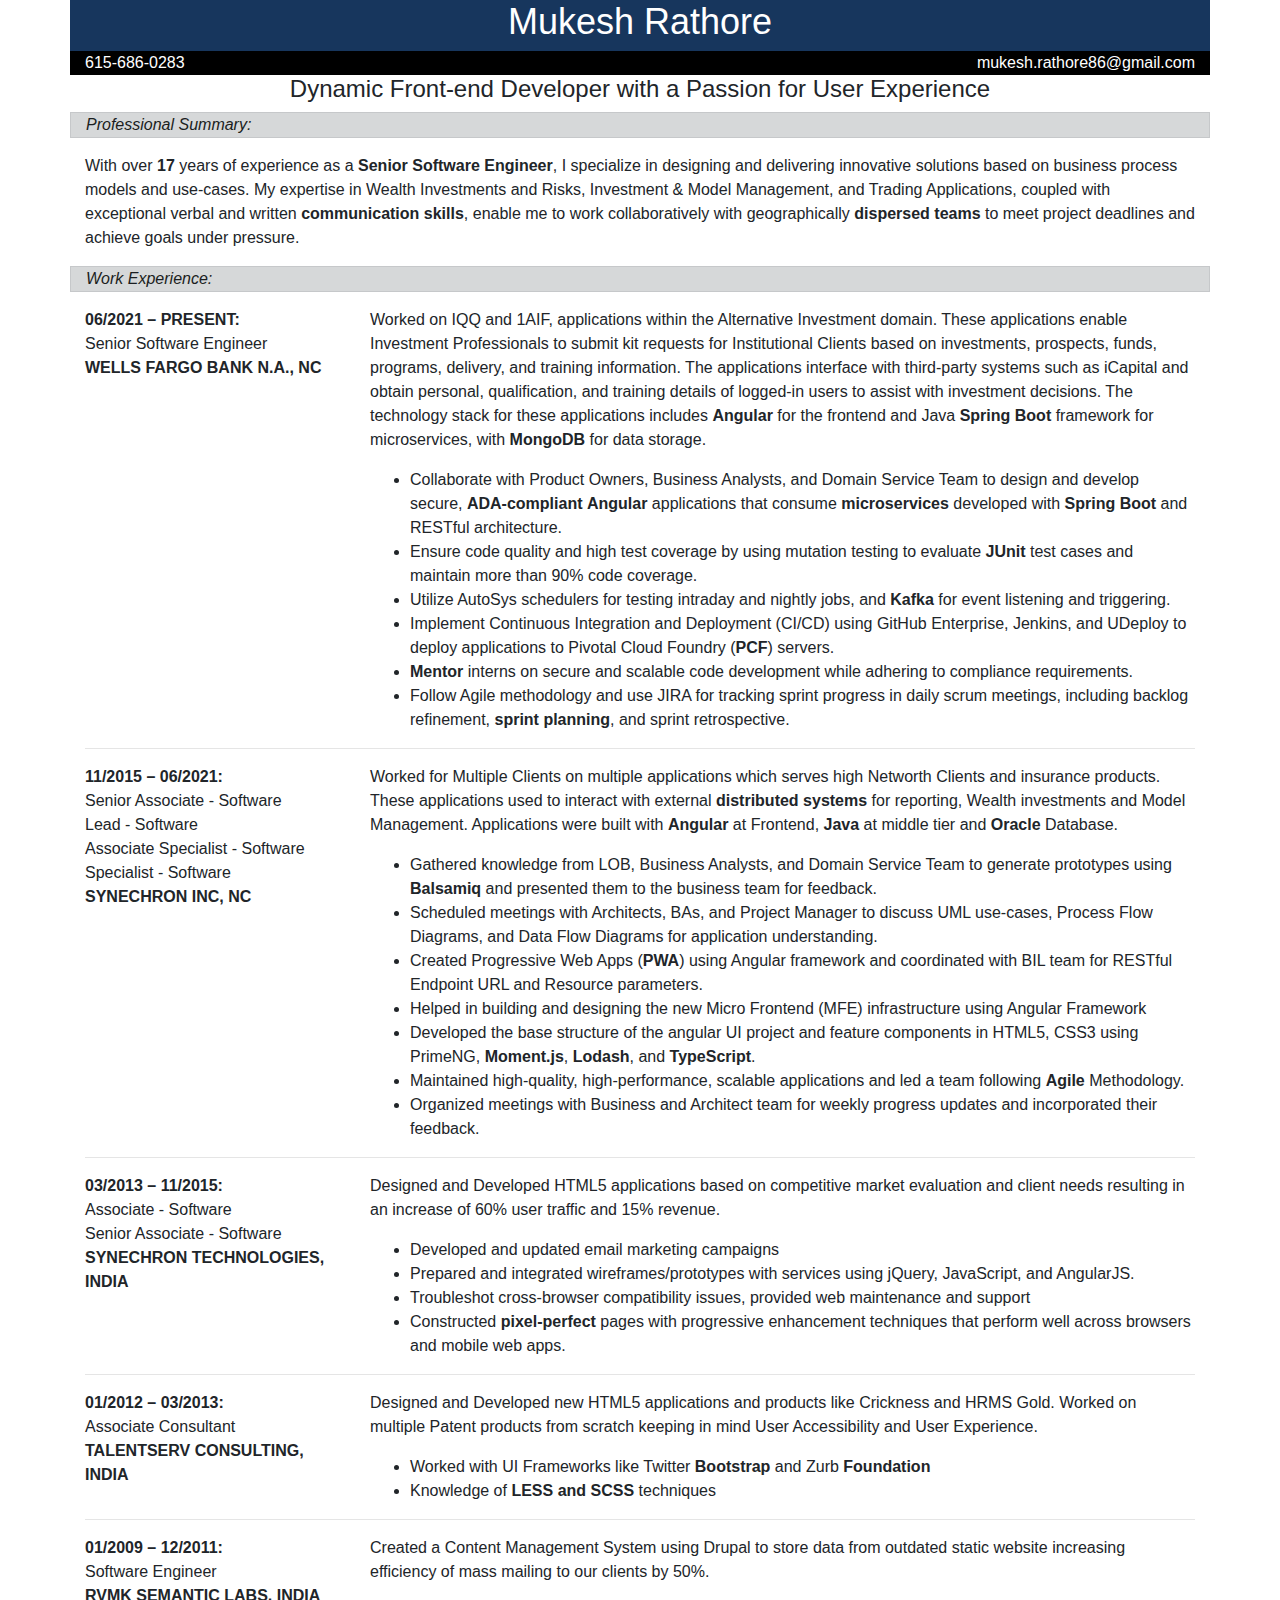
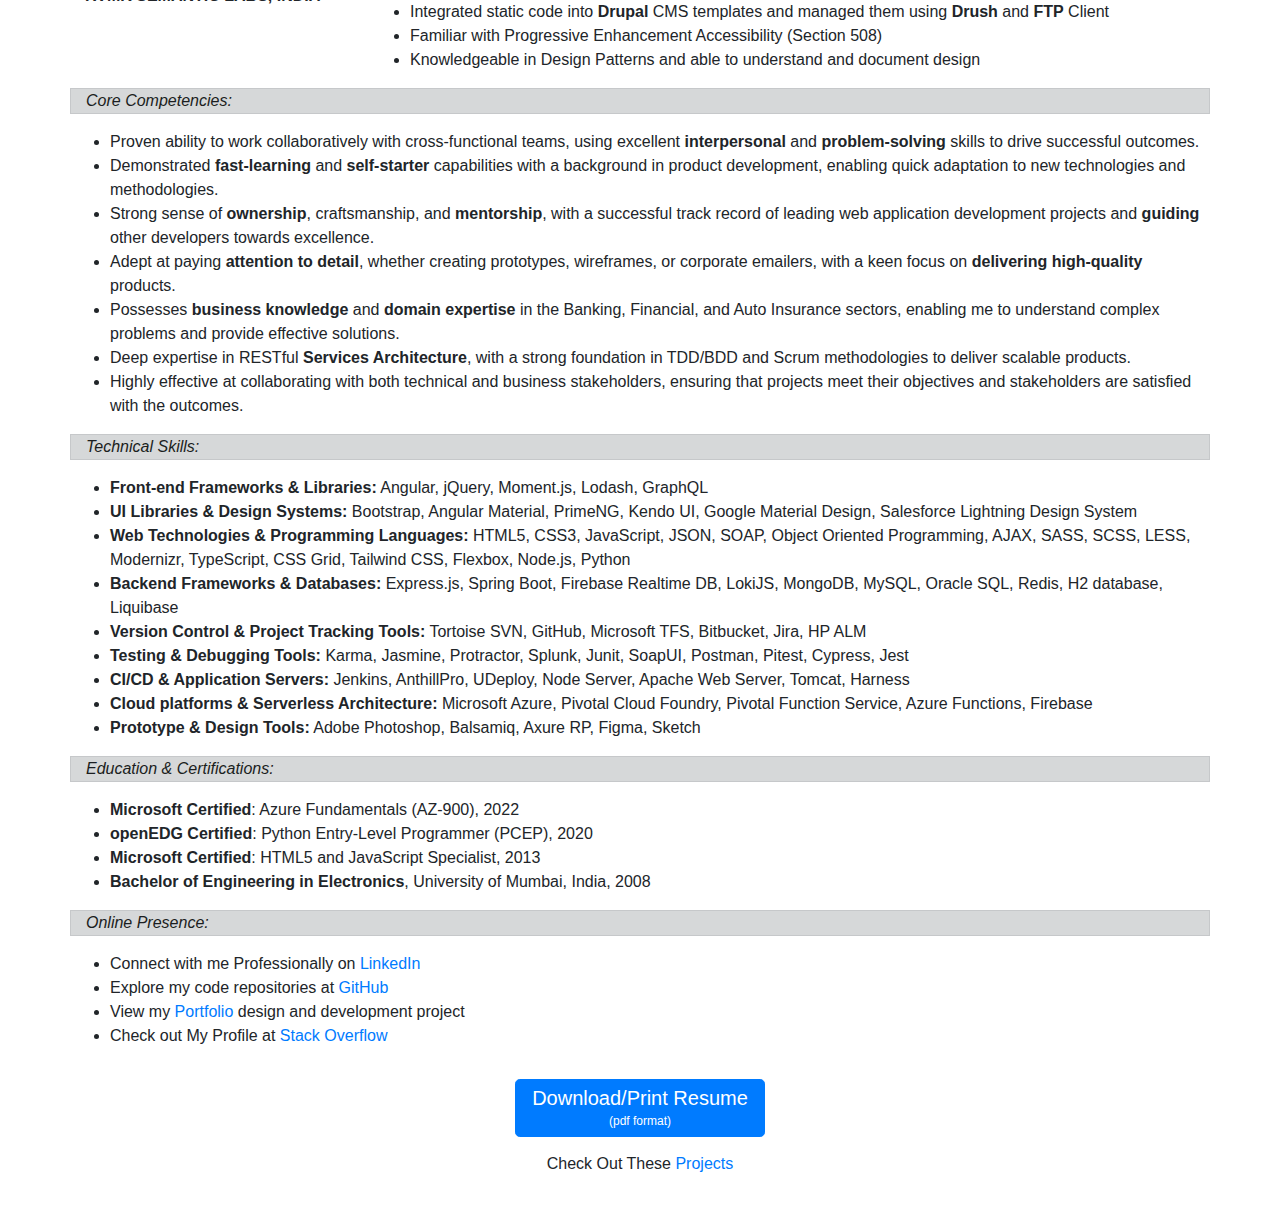
<file: index.html>
<!DOCTYPE html>
<html lang="en">

<head>
    <!-- Required meta tags -->
    <meta charset="utf-8" />
    <meta http-equiv="X-UA-Compatible" content="IE=edge">
    <!-- Favicon meta tag -->
    <link rel="shortcut icon" type="image/png" href="./assets/img/favicon.jpg" />
    <!-- add to Home Screen meta tag for devices-->
    <link rel="apple-touch-icon" sizes="32x32" href="./assets/img/favicon.jpg">
    <link rel="icon" sizes="32x32" href="./assets/img/favicon.jpg">

    <meta name="viewport" content="width=device-width, initial-scale=1, shrink-to-fit=no">
    <!-- Bootstrap CSS -->
    <link rel="stylesheet" href="https://maxcdn.bootstrapcdn.com/bootstrap/4.0.0/css/bootstrap.min.css"
        integrity="sha384-Gn5384xqQ1aoWXA+058RXPxPg6fy4IWvTNh0E263XmFcJlSAwiGgFAW/dAiS6JXm" crossorigin="anonymous">
    <!-- Fontawesome CSS -->
    <link rel="stylesheet" href="https://use.fontawesome.com/releases/v5.1.0/css/all.css"
        integrity="sha384-lKuwvrZot6UHsBSfcMvOkWwlCMgc0TaWr+30HWe3a4ltaBwTZhyTEggF5tJv8tbt" crossorigin="anonymous">
    <title>Mukesh_Rathore_Wells_Fargo_SSE_Resume</title>
    <link rel="stylesheet" href="main.css" media="screen">
    <link rel="stylesheet" href="print.css" media="print">
</head>

<body>
    <div class="container">

        <!-- Header section for Page 1-->
        <header>
            <div class="row bg-blue">
                <div class="col-sm">
                    <h1 class="text-center"> Mukesh Rathore </h1>
                </div>
            </div>
            <div class="row bg-black">
                <div class="col-sm-6">
                    <p class="mrg0">
                        <!-- <span class="d-none d-sm-none d-md-inline">Contact:</span>  -->
                        615-686-0283
                    </p>
                </div>
                <div class="col-sm-6">
                    <p class="mrg0">
                        <!-- <span class="d-none d-sm-none d-md-inline">Email:</span>  -->
                        mukesh.rathore86@gmail.com
                    </p>
                </div>
            </div>
            <div class="row">
                <div class="col">
                    <h4 class="text-center">Dynamic Front-end Developer with a Passion for User Experience</h4>
                </div>
            </div>
        </header>

        <!-- Qualification Summary section -->
        <section>
            <div class="row">
                <div class="col alert alert-dark border-radius-0">
                    <i>Professional Summary:</i>
                </div>
            </div>
            <article>
                <div class="row">
                    <div class="col">
                        <!-- <ul>
                            <li>
                                Working as
                                <b>Senior Software Engineer</b> with
                                <b>
                                    <span id="yearOfExperience"></span>+ years of experience</b>, capable of
                                <b>pushing the limits creatively</b> in fast paced, deadline-oriented
                                environment and experience with Information Architecture.
                            </li>
                            <li>
                                Proficiency in solution design and conceptual solutions based on
                                <b>Business Process Models</b> and
                                <b>use-cases</b>.
                            </li>
                            <li>
                                Demonstrated b verbal, written, <b> interpersonal communication
                                    skills</b>, and willingness
                                to start the project with earliest possible time.
                            </li>
                            <li>Ability to prioritize work, meet deadlines, achieve goals, and <b>work under
                                    pressure</b> in a dynamic and complex environment</li>
                            <li>Experience working with <b> geographically dispersed team</b>, that fall
                                across different time zones</li>
                            <li>Broad understanding of <b> Wealth investments</b> and Risks, Investment &
                                Model Management along with their <b> Trading Applications</b></li>
                        </ul> -->
                        <!-- <p>
                            As a <b>Senior Software Engineer</b> with <b><span id="yearOfExperience"></span>+</b> years
                            of experience, I excel in fast-paced, <b>deadline-driven</b> environments and am skilled in
                            <b>Information Architecture</b>. I have a strong track record of <b>designing</b> and
                            delivering innovative solutions based on <b>business process models</b> and use-cases. My
                            exceptional verbal and written <b>communication skills</b>, coupled with my ability to work
                            collaboratively with geographically <b>dispersed teams</b>, have contributed to my success
                            in
                            meeting project deadlines and <b>achieving goals under pressure</b>. My expertise in Wealth
                            Investments and Risks, Investment & Model Management, and Trading Applications enables me to
                            bring a broad understanding of the <b>Financial Industry</b> to any project I work on.
                        </p> -->
                        <p>With over <b><span id="yearOfExperience"></span></b> years of experience as a <b>Senior
                                Software Engineer</b>, I specialize in designing and delivering innovative solutions
                            based on business process models and use-cases. My expertise in Wealth Investments and
                            Risks, Investment & Model Management, and Trading Applications, coupled with exceptional
                            verbal and written <b>communication skills</b>, enable me to work collaboratively with
                            geographically <b>dispersed teams</b> to meet project deadlines and achieve goals under
                            pressure.
                        </p>
                    </div>
                </div>
            </article>
        </section>

        <!-- Work Experience Section -->
        <section>
            <div class="row">
                <div class="col alert alert-dark border-radius-0">
                    <i>Work Experience:</i>
                </div>
            </div>

            <article>
                <div class="row">
                    <div class="col-md-3">
                        <b>06/2021 – PRESENT:</b>
                        <br>Senior Software Engineer
                        <br>
                        <b> WELLS FARGO BANK N.A., NC
                        </b>
                    </div>
                    <div class="col-md-9">
                        <p>Worked on IQQ and 1AIF, applications within the Alternative Investment domain. These
                            applications enable Investment Professionals to submit kit requests for Institutional
                            Clients based on investments, prospects, funds, programs, delivery, and training
                            information. The applications interface with third-party systems such as iCapital and obtain
                            personal, qualification, and training details of logged-in users to assist with investment
                            decisions. The technology stack for these applications includes <b>Angular</b> for the
                            frontend and Java <b>Spring Boot</b> framework for microservices, with <b>MongoDB</b> for
                            data storage. </p>

                        <ul class="mrgBtm0">
                            <!-- <li>Working with Product Owners to understand the existing business needs and design
                                <b>Mockups</b>
                                running them by Business Analysts, Domain Service Team and getting their
                                recursive feedback
                            </li>
                            <li>Developing Secure <b> Angular</b> based application to adhere with
                                <b>ADA</b> Compliance and <b>RxJS</b> to consume
                                microservices developed by Spring Boot Framework based on <b>RESTful
                                    Architecture</b>
                            </li>
                            <li>Testing intraday and nightly jobs using <b>AutoSys</b> Schedulers</li>
                            <li>Using <b>Kafka</b> for listening and triggering events whenever requests are
                                generated in pipeline</li>
                            <li><b>Mutation</b> testing used to evaluate the quality of <b>Junit</b>
                                test cases and adhering to code coverage of 90%</li>
                            <li>Using <b>Splunk</b> for logging and debugging of events</li>
                            <li>Use <b> GitHub Enterprise</b> for version control, <b>Jenkins</b>
                                as CI tool and <b>UDeploy</b> for Continuous deployment on <b>Pivotal
                                    Cloud Foundry</b>(PCF) Servers
                            </li>
                            <li>Providing guidance and mentoring interns in developing
                                Enterprise level <b>secure</b> and highly <b>scalable</b> code while
                                <b>adhering to compliance requirements</b>
                            </li>
                            <li>Listing down sub-tasks, acceptance criteria based on FSD and BRD
                                documents following <b> Agile</b> Approach under <b>SDLC</b></li>
                            <li>Using Agile <b>JIRA</b> platform to track Sprint progress in daily scrum
                                meetings abiding
                                <b>Backlog Refinement</b>,
                                <b>Sprint Planning</b>, and <b>Sprint Retrospective</b> phases
                            </li> -->
                            <li>
                                Collaborate with Product Owners, Business Analysts, and Domain Service Team to design
                                and develop secure, <b>ADA-compliant</b> <b>Angular</b> applications that consume
                                <b>microservices</b> developed with <b>Spring Boot</b> and RESTful architecture.
                            </li>
                            <li>Ensure code quality and high test coverage by using mutation testing to evaluate
                                <b>JUnit</b> test cases and maintain more than 90% code coverage.
                            </li>
                            <li>Utilize AutoSys schedulers for testing intraday and nightly jobs, and <b>Kafka</b> for
                                event listening and triggering.</li>
                            <li>Implement Continuous Integration and Deployment (CI/CD) using GitHub Enterprise,
                                Jenkins, and UDeploy to deploy applications to Pivotal Cloud Foundry (<b>PCF</b>)
                                servers.</li>
                            <li><b>Mentor</b> interns on secure and scalable code development while adhering to
                                compliance requirements.</li>
                            <li>Follow Agile methodology and use JIRA for tracking sprint progress in daily scrum
                                meetings, including backlog refinement, <b>sprint planning</b>, and sprint
                                retrospective.</li>
                        </ul>
                    </div>
                </div>
            </article>
            <hr>

            <article>
                <div class="row">
                    <div class="col-md-3">
                        <b>11/2015 – 06/2021:</b>
                        <br>Senior Associate - Software
                        <br>Lead - Software
                        <br>Associate Specialist - Software
                        <br>Specialist - Software
                        <br>
                        <b> SYNECHRON INC, NC
                        </b>
                    </div>
                    <div class="col-md-9">
                        <p>
                            Worked for Multiple Clients on multiple applications which serves high Networth Clients and
                            insurance products. These applications used to interact with external <b>distributed
                                systems</b> for
                            reporting, Wealth investments and Model Management. Applications were built with <b>
                                Angular</b> at Frontend, <b>Java</b> at middle tier and
                            <b>Oracle</b> Database.
                        </p>
                        <ul class="mrgBtm0">
                            <!-- <li>
                                Gathering Knowledge from LOB, Business Analysts and Domain Service Team for generating
                                prototypes/wireframes using
                                <b>Balsamiq</b>
                            </li>
                            <li>
                                Presentation of prototypes to Business team and get their feedback on recursive basis
                            </li>
                            <li>
                                Scheduling Meetings with Architects, BAs and Project Manager to discuss on
                                <b>UML use-cases</b>,
                                <b>Process Flow Diagrams</b> and
                                <b>Data Flow Diagrams</b>
                                to deeply understand the application
                            </li>
                            <li>
                                Setting up of Local Server and Services based on
                                <b>Node.js</b> and
                                <b>Express.js</b> to support the development until Domain Services get ready
                            </li>
                            <li>
                                Creating Progressive Web Apps (PWA) using Angular framework.
                            </li>
                            <li>
                                Coordinate with
                                <b>BIL</b> (Business Integration Layer) team for
                                <b>RESTful</b> Endpoint URL along with Resource parameters, request headers
                                and test them
                                using
                                <b>SoapUI</b> before integrating them into code
                            </li>
                            <li>Unit Testing all Angular modules, components, services using <b>
                                    Jasmine</b> on <b>Karma</b> test runner and track their test coverage
                            </li>
                            <li>
                                Coordinating with Infrastructure team to setup Application
                                <b>Certificates</b>,
                                <b>Authentication</b> &amp;
                                <b>Entitlement</b> configurations on Development Server and installation of
                                <b>Apache</b> Web Server for UI, Tomcat for
                                <b>Java</b> Presentation Layer on Lower Environments
                            </li>
                            <li>
                                <b>GitHub</b> Enterprise used for version control and
                                <b>Jenkins</b> for Continuous Integration
                            </li>
                            <li>Developed base structure of the angular UI project as well as feature components in
                                HTML5, CSS3 using <b>PrimeNG</b>, <b>Moment.js</b>,
                                <b>Lodash</b> and <b>TypeScript</b>
                            </li>
                            <li>Building and maintaining high-quality, high-performance, scalable Application</li>
                            <li>
                                Handled a team for producing faster results and ahead of time execution of tasks
                                following Agile Methodology
                            </li>
                            <li>
                                Organizing meetings with Business and Architect team to go through demo on weekly
                                progress and add/update changes based on
                                their reviews
                            </li>
                            <li> Worked closely with Information Architect, Technical Analysts and Project Managers
                                ensuring adherence to style guide and coding Standards
                            </li>
                            <li>
                                Unit Testing of all components, services along with End-to-End testing of whole angular
                                UI code using
                                <b>Jasmine</b>,
                                <b>Protractor</b> on
                                <b>Karma</b> test runner with
                                <b>code coverage</b> of 85%
                            </li>
                            <li>
                                Collaborate with internal team members (such as Functional Leads, Developers and UX
                                designers) for review and feedback
                            </li> -->
                            <li>Gathered knowledge from LOB, Business Analysts, and Domain Service Team to generate
                                prototypes using <b>Balsamiq</b> and presented them to the business team for feedback.
                            </li>
                            <li>Scheduled meetings with Architects, BAs, and Project Manager to discuss UML use-cases,
                                Process Flow Diagrams, and Data Flow Diagrams for application understanding.</li>
                            <li>Created Progressive Web Apps (<b>PWA</b>) using Angular framework and coordinated with
                                BIL team for RESTful Endpoint URL and Resource parameters.</li>
                            <li>Helped in building and designing the new Micro Frontend (MFE) infrastructure using
                                Angular Framework</li>
                            <li>Developed the base structure of the angular UI project and feature components in HTML5,
                                CSS3 using PrimeNG, <b>Moment.js</b>, <b>Lodash</b>, and <b>TypeScript</b>.</li>
                            <li>Maintained high-quality, high-performance, scalable applications and led a team
                                following <b>Agile</b> Methodology.</li>
                            <li>Organized meetings with Business and Architect team for weekly progress updates and
                                incorporated their feedback.</li>
                        </ul>
                    </div>
                </div>
            </article>
            <hr>

            <article>
                <div class="row">
                    <div class="col-md-3">
                        <b>03/2013 – 11/2015:</b>
                        <br>Associate - Software
                        <br>Senior Associate - Software
                        <br>
                        <b>SYNECHRON TECHNOLOGIES, INDIA</b>
                    </div>
                    <div class="col-md-9">
                        <p> Designed and Developed HTML5 applications based on competitive market evaluation and client
                            needs
                            resulting in an increase of 60% user traffic and 15% revenue.</p>
                        <ul class="mrgBtm0">
                            <!-- <li>Developed email marketing campaigns, created and updated existing web pages look and
                                                        feel using <b> HTML, CSS, JavaScript</b>
                                                    </li>
                                                    <li>Generated and updated wireframes/prototypes from UI concepts for testing and team
                                                        feedback</li>
                                                    <li>Adhere to process and project execution by following Agile Methodology</li>
                                                    <li>Provided b troubleshooting skills for cross-browser capability including testing of
                                                        UI and Code.
                                                    </li>
                                                    <li>Provided Web Maintenance, day-to-day support, and troubleshooting duties</li>
                                                    <li>
                                                        Participated in scrum meetings with developers, BA, QA for updates and potential issues
                                                    </li>
                                                    <li>Worked with team in preparing wireframes, convert them into
                                                        <b>HTML</b>,
                                                        <b>CSS</b> and then work closely with the developers for integrating them with
                                                        services
                                                        along with
                                                        <b>jQuery, JavaScript and AngularJS</b> Framework
                                                    </li>
                                                    <li>Travelled and meet with clients and analyzed their detailed requirements</li>
                                                    <li>Constructed
                                                        <b>pixel-perfect</b> page with progressive enhancement techniques that perform
                                                        well across
                                                        browsers including mobile web apps
                                                    </li> -->
                            <li>Developed and updated email marketing campaigns
                            </li>
                            <li>Prepared and integrated wireframes/prototypes with services using jQuery, JavaScript,
                                and AngularJS.</li>
                            <li>Troubleshot cross-browser compatibility issues, provided web maintenance and support
                            </li>
                            <li>Constructed <b>pixel-perfect</b> pages with progressive enhancement techniques that
                                perform well across browsers and mobile web apps.</li>
                        </ul>
                    </div>
                </div>
            </article>
            <hr>
            <!-- Footer section for Page 1 -->
            <footer class="d-none d-print-block">
                <div class="row">
                    <div class="col-sm-4">
                        <p class="mrg0">Mukesh Rathore</p>
                    </div>
                    <div class="col-sm-4">
                        <p class="mrg0 text-center">mukesh.rathore86@gmail.com</p>
                    </div>
                    <div class="col-sm-4">
                        <p class="mrg0 text-right"> Page
                            <b>1</b> of
                            <b>2</b>
                        </p>
                    </div>
                </div>
            </footer>

            <!-- Page Break for Page 1 -->
            <div class="page-break"></div>

            <!-- Header Section for Page 2 -->
            <header class="d-none d-print-block">
                <div class="row bg-blue">
                    <div class="col-sm">
                        <h1 class="text-center"> Mukesh Rathore </h1>
                    </div>
                </div>
                <div class="row bg-black">
                    <div class="col-sm-6">
                        <p class="mrg0">615-686-0283</p>
                    </div>
                    <div class="col-sm-6">
                        <p class="mrg0">mukesh.rathore86@gmail.com</p>
                    </div>
                </div>
            </header>

            <!-- <article>
                <div class="row">
                    <div class="col-md-3">
                        <b>12/2016 – 08/2017:</b>
                        <br>Senior Associate - Software
                        <br>
                        <b> SYNECHRON INC, NC</b>
                    </div>
                    <div class="col-md-9">
                        <p>
                            <b> Wells Fargo </b> Client: The FX department of Bank handles all the Foreign
                            Exchange Management
                            for their customers under which VFX (Vault Foreign Exchange) and FXD (Foreign Exchange
                            Drafts)
                            are internal applications for keeping track of foreign exchanges and same applications are
                            used
                            by their business partners as well. VFX and FXD are being rewritten in
                            <b>Angular</b> at Frontend with
                            <b>Java</b> at Backend along with
                            <b>Oracle</b> Database.
                        </p>
                        <ul class="mrgBtm0">
                            <li>Developed base structure of the angular UI project as well as feature components in
                                HTML5, CSS3
                                using
                                <b>PrimeNG</b>,
                                <b>Moment.js</b>,
                                <b>Lodash</b> and
                                <b>TypeScript</b>
                            </li>
                            <li>Building and maintaining high-quality, high-performance, scalable Application</li>
                            <li>
                                Handled a team for producing faster results and ahead of time execution of tasks
                                following Agile Methodology
                            </li>
                            <li>
                                Organizing meetings with Business and Architect team to go through demo on weekly
                                progress and add/update changes based on
                                their reviews
                            </li>
                            <li> Worked closely with Information Architect, Technical Analysts and Project Managers
                                ensuring adherence to style guide and coding Standards
                            </li>                            
                            <li>
                                Unit Testing of all components, services along with End-to-End testing of whole angular
                                UI code using
                                <b>Jasmine</b>,
                                <b>Protractor</b> on
                                <b>Karma</b> test runner with
                                <b>code coverage</b> of 85%
                            </li>
                            <li>
                                Collaborate with internal team members (such as Functional Leads, Developers and UX
                                designers) for review and feedback
                            </li>
                        </ul>
                    </div>
                </div>
            </article> -->
            <!-- <hr> -->

            <!-- <article>
                <div class="row mrgTop15">
                    <div class="col-md-3">
                        <b>11/2015 – 12/2016:</b>
                        <br>Senior Associate - Software
                        <br>
                        <b>SYNECHRON INC, NJ</b>
                    </div>
                    <div class="col-md-9">
                        <p>
                            <b>Bank of America Merrill Lynch </b> Client: Bank handles all the Financial and
                            Wealth Management
                            for their customers under which IR (Institutional Retirement) is a Digital Marketing site
                            which
                            releases various upcoming retirement benefit plans and white papers from time to time for
                            its
                            customers. IR is developed on in-House produced Enterprise CMS based on
                            <b>.NET</b>.
                        </p>
                        <ul class="mrgBtm0">
                            <li>Developed email marketing campaigns, created and updated existing web pages look and
                                feel using
                                <b> HTML, CSS, JavaScript</b>
                            </li>
                            <li>Generated and updated wireframes/prototypes from UI concepts for testing and team
                                feedback</li>
                            <li>Adhere to process and project execution by following Agile Methodology</li>
                            <li>Provided b troubleshooting skills for cross-browser capability including testing of
                                UI and
                                Code.
                            </li>
                            <li>Provided Web Maintenance, day-to-day support, and troubleshooting duties</li>
                            <li>
                                Participated in scrum meetings with developers, BA, QA for updates and potential issues
                            </li>
                        </ul>
                    </div>
                </div>
            </article> -->
            <!-- <hr> -->


            <!-- <hr> -->

            <article>
                <div class="row">
                    <div class="col-md-3">
                        <b>01/2012 – 03/2013:</b>
                        <br>Associate Consultant
                        <br>
                        <b>TALENTSERV CONSULTING, INDIA</b>
                    </div>
                    <div class="col-md-9">
                        <p> Designed and Developed new HTML5 applications and products like Crickness and HRMS Gold.
                            Worked on
                            multiple Patent products from scratch keeping in mind User Accessibility and User
                            Experience.
                        </p>
                        <ul class="mrgBtm0">
                            <li>Worked with UI Frameworks like Twitter <b>Bootstrap</b> and Zurb
                                <b>Foundation</b>
                            </li>
                            <li>Knowledge of <b>LESS and SCSS </b>techniques</li>
                            <!-- <li>Design, develop and maintain solutions to support key business needs</li>
                            <li>Creating Web Pages, Core Components and Common Services based upon pre-defined
                                development models and Guideline standards </li>
                            <li>Providing Application management support such as technical support, critical defect
                                analysis, <b>platform releases</b>, patching and vulnerabilities </li>
                            <li>Debug, document and demonstrate solutions for existing systems through code analysis
                            </li> -->
                        </ul>
                    </div>
                </div>
            </article>
            <hr>

            <article>
                <div class="row">
                    <div class="col-md-3">
                        <b>01/2009 – 12/2011:</b>
                        <br>Software Engineer
                        <br>
                        <b>RVMK SEMANTIC LABS, INDIA</b>
                    </div>
                    <div class="col-md-9">
                        <p> Created a Content Management System using Drupal to store data from outdated static website
                            increasing
                            efficiency of mass mailing to our clients by 50%.
                        </p>
                        <ul>
                            <li>
                                Integrated static code into <b>Drupal</b> CMS templates and managed
                                them using <b>Drush</b> and <b>FTP</b> Client
                            </li>
                            <li>Familiar with Progressive Enhancement Accessibility (Section 508)</li>
                            <li>Knowledgeable in Design Patterns and able to understand and document design</li>
                        </ul>
                    </div>
                </div>
            </article>
            <!-- <hr> -->
        </section>

        <!-- Core Competencies Section -->
        <section>
            <div class="row">
                <div class="col alert alert-dark border-radius-0">
                    <i>Core Competencies:</i>
                </div>
            </div>
            <article>
                <div class="row">
                    <ul>
                        <li>Proven ability to work collaboratively with cross-functional teams, using excellent
                            <b>interpersonal</b> and <b>problem-solving</b> skills to drive successful outcomes.
                        </li>
                        <li>Demonstrated <b>fast-learning</b> and <b>self-starter</b> capabilities with a background
                            in
                            product development, enabling quick adaptation to new technologies and methodologies.
                        </li>
                        <li>Strong sense of <b>ownership</b>, craftsmanship, and <b>mentorship</b>, with a
                            successful
                            track record of leading web application development projects and <b>guiding</b> other
                            developers towards excellence.</li>
                        <li>Adept at paying <b>attention to detail</b>, whether creating prototypes, wireframes, or
                            corporate emailers, with a keen focus on <b>delivering high-quality</b> products. </li>
                        <li>Possesses <b>business knowledge</b> and <b>domain expertise</b> in the Banking,
                            Financial,
                            and Auto Insurance sectors, enabling me to understand complex problems and provide
                            effective
                            solutions. </li>
                        <li> Deep expertise in RESTful <b>Services Architecture</b>, with a strong foundation in
                            TDD/BDD
                            and Scrum methodologies to deliver scalable products.</li>
                        <li> Highly effective at collaborating with both technical and business stakeholders,
                            ensuring
                            that projects meet their objectives and stakeholders are satisfied with the outcomes.
                        </li>
                    </ul>
                </div>
            </article>
        </section>


        <!-- Technical Skills -->
        <section>
            <div class="row mrgTop20">
                <div class="col alert alert-dark border-radius-0">
                    <i>Technical Skills:</i>
                </div>
            </div>
            <article>
                <div class="row">
                    <ul>
                        <li>
                            <b>Front-end Frameworks & Libraries:</b> Angular, jQuery, Moment.js,
                            Lodash, GraphQL
                        </li>
                        <li>
                            <b>UI Libraries & Design Systems:</b> Bootstrap, Angular Material, PrimeNG,
                            Kendo UI, Google Material Design, Salesforce Lightning
                            Design System
                        </li>
                        <li>
                            <b>Web Technologies & Programming Languages:</b> HTML5, CSS3, JavaScript, JSON, SOAP,
                            Object Oriented Programming, AJAX, SASS, SCSS, LESS, Modernizr, TypeScript, CSS
                            Grid, Tailwind CSS, Flexbox, Node.js, Python
                        </li>
                        <li>
                            <b>Backend Frameworks & Databases:</b> Express.js, Spring Boot, Firebase Realtime DB,
                            LokiJS, MongoDB, MySQL, Oracle SQL, Redis, H2 database, Liquibase
                        </li>
                        <li>
                            <b>Version Control & Project Tracking Tools:</b> Tortoise SVN, GitHub, Microsoft TFS,
                            Bitbucket, Jira, HP ALM
                        </li>
                        <li>
                            <b>Testing & Debugging Tools:</b> Karma, Jasmine, Protractor, Splunk, Junit, SoapUI,
                            Postman, Pitest, Cypress, Jest
                        </li>
                        <li>
                            <b>CI/CD & Application Servers:</b> Jenkins, AnthillPro, UDeploy, Node Server, Apache
                            Web Server, Tomcat, Harness
                        </li>
                        <li>
                            <b>Cloud platforms & Serverless Architecture:</b> Microsoft Azure, Pivotal Cloud
                            Foundry, Pivotal Function Service, Azure Functions, Firebase
                        </li>
                        <li>
                            <b>Prototype & Design Tools:</b> Adobe Photoshop, Balsamiq, Axure RP, Figma, Sketch
                        </li>
                    </ul>
                </div>
            </article>
        </section>

        <!-- Certifications -->
        <section>
            <div class="row">
                <div class="col alert alert-dark border-radius-0">
                    <i>Education & Certifications:</i>
                </div>
            </div>
            <article>
                <div class="row">
                    <ul>
                        <li><b>Microsoft Certified</b>: Azure Fundamentals (AZ-900), 2022</li>
                        <li><b>openEDG Certified</b>: Python Entry-Level Programmer (PCEP), 2020</li>
                        <li><b>Microsoft Certified</b>: HTML5 and JavaScript Specialist, 2013 </li>
                        <li><b>Bachelor of Engineering in Electronics</b>, University of Mumbai, India, 2008</li>
                    </ul>
                </div>
            </article>
        </section>

        <!-- Education -->
        <!-- <section>
            <div class="row">
                <div class="col alert alert-dark border-radius-0">
                    <i>Education:</i>
                </div>
            </div>
            <article>
                <div class="row">
                    <ul>
                        <li><b>Bachelor of Engineering in Electronics</b>, University of Mumbai, India, 2008</li>
                    </ul>
                </div>
            </article>
        </section> -->

        <!-- Online Presence -->
        <!-- <section class="hidden"> -->
        <section>
            <div class="row">
                <div class="col alert alert-dark border-radius-0">
                    <i>Online Presence:</i>
                </div>
            </div>
            <article>
                <div class="row">
                    <ul>
                        <li>
                            Connect with me Professionally on
                            <a target="_blank" href="https://www.linkedin.com/in/mukeshrathore86">
                                <span class="text-overflow">LinkedIn</span>
                            </a>
                        </li>
                        <li>
                            Explore my code repositories at
                            <a target="_blank" href="https://github.com/mukeshrathore">
                                <span class="text-overflow">GitHub</span>
                            </a>
                        </li>
                        <li>
                            View my
                            <a target="_blank" href="https://mukeshrathore.github.io">
                                <span class="text-overflow">Portfolio</span>
                            </a> design and development project
                        </li>
                        <!-- <li>
                            Check out my latest
                            <a target="_blank" href="https://mukeshrathore.github.io/resume/projects">
                                <span class="text-overflow">Projects</span>
                            </a> and full-stack development skills
                        </li> -->
                        <li>
                            Check out My Profile at <a target="_blank"
                                href="https://stackoverflow.com/users/3282667/mukesh-rathore">
                                <span class="text-overflow">Stack Overflow</span>
                            </a>
                        </li>
                    </ul>
                </div>
            </article>
        </section>

        <!-- Footer section for Page 2 -->
        <footer class="d-none d-print-block">
            <hr>
            <div class="row">
                <div class="col-sm-4">
                    <p class="mrg0">Mukesh Rathore</p>
                </div>
                <div class="col-sm-4">
                    <p class="mrg0 text-center">mukesh.rathore86@gmail.com</p>
                </div>
                <div class="col-sm-4">
                    <p class="mrg0 text-right"> Page
                        <b>2</b> of
                        <b>2</b>
                    </p>
                </div>
            </div>
        </footer>

        <!-- Page Break for Page 2 -->
        <!-- <div class="page-break"></div> -->

        <!-- Header Section for Page 3 -->
        <!-- <header class="d-none d-print-block">
            <div class="row bg-blue">
                <div class="col-sm">
                    <h1 class="text-center"> Mukesh Rathore </h1>
                </div>
            </div>
            <div class="row bg-black">
                <div class="col-sm-6">
                    <p class="mrg0">615-686-0283</p>
                </div>
                <div class="col-sm-6">
                    <p class="mrg0">mukesh.rathore86@gmail.com</p>
                </div>
            </div>
        </header> -->



        <!-- Download pdf section -->
        <!-- convert pdf to doc from https://pdf2doc.com/ -->
        <div class="container hidden">
            <div class="row text-center">
                <div class="col">
                    <button type="button" class="btn btn-primary btn-lg line-height-1 mrgTop15" onclick="downloadPDF()">
                        <i class="fas fa-download"></i> Download/Print Resume
                        <br>
                        <small>(pdf format)</small>
                    </button>
                    <!-- <button type="button" class="btn btn-primary btn-lg line-height-1 mrgTop15" onclick="downloadDoc()">
                        <i class="fas fa-download"></i> Download Resume
                        <br>
                        <small>(word format)</small>
                    </button> -->
                </div>
            </div>
            <div class="row text-center mrgTop15">
                <div class="col">
                    <p>
                        Check Out These
                        <a href="./projects/" target="self"> Projects
                            <i class="fas fa-long-arrow-alt-right"></i>
                        </a>
                    </p>

                </div>
            </div>
        </div>

        <!-- Last Modified section -->
        <div class="row visibility-hidden">
            <div class="col">
                <p class="text-right text-white mrg0">
                    <small>Last Modified:
                        <b>02/09/2023</b>
                    </small>
                </p>
            </div>
        </div>

        <!-- footer section for Page 3-->
        <!-- <footer class="d-none d-print-block"> -->

        <!-- <div style="height: 640px;"></div> -->
        <!-- <div style="height: 50px;"></div>
            <hr>
            <div class="row">
                <div class="col-sm-4">
                    <p class="mrg0">Mukesh Rathore</p>
                </div>
                <div class="col-sm-4">
                    <p class="mrg0 text-center">mukesh.rathore86@gmail.com</p>
                </div>
                <div class="col-sm-4">
                    <p class="mrg0 text-right"> Page
                        <b>3</b> of
                        <b>3</b>
                    </p>
                </div>
            </div>
        </footer> -->

        <!-- Page Break for Page 2 -->
        <!-- <div class="page-break"></div> -->

    </div>
    <!-- End of Container -->
    <script src="main.js"></script>
</body>

</html>
</file>
<file: main.css>
header div.bg-black {
    background-color: #000;
    color: #fff;
}

header div.bg-blue {
    background-color: #17365D;
    color: #fff;
}

header h1 {
    font-size: 36px;
}

.border-radius-0 {
    border-radius: 0;
}

.mrg0 {
    margin: 0
}

.alert {
    padding: 0 15px;
}

.bg-black p {
    text-align: center;
}

/* .print{
    display: none;
} */

.mrgBtm10 {
    margin-bottom: 10px;
}

.mrgBtm0 {
    margin-bottom: 0;
}

/* .visibility-hidden{
    visibility: hidden;
} */
.text-white {
    color: #fff;
}

@media (min-width: 576px) {
    .bg-black div:first-child p {
        text-align: left;
    }

    .bg-black div:last-child p {
        text-align: right;
    }
}

.mrgTop15 {
    margin-top: 15px;
}

.mrgTop5 {
    margin-top: 5px;
}

.mrgBtm5 {
    margin-bottom: 5px;
}

div dl:last-child,
dl dd {
    margin-bottom: 0;
}

small {
    font-size: 12px;
}

.line-height-1 {
    line-height: 1;
}

/* Make the image fully responsive */
.carousel-inner img {
    width: 100%;
    height: 100%;
}

button.close {
    padding: 0 5px;
}


@media (max-width: 576px) {
    .text-overflow {
        max-width: 295px;
        overflow: hidden;
        display: inline-block;
        text-overflow: ellipsis;
        line-height: 1;
        vertical-align: middle;
    }
}
</file>
<file: print.css>
@import "./main.css";

header div.bg-black{
    height: 24px;
    overflow: hidden;
}

.bg-black div:last-child p{
    text-align: right;
}

.page-break {
    page-break-after: always;
}

.hidden{
    display: none;
}

.visibility-hidden{    
    display: none;
}

.mrgTop20{
    margin-top: 20px;
}
</file>
